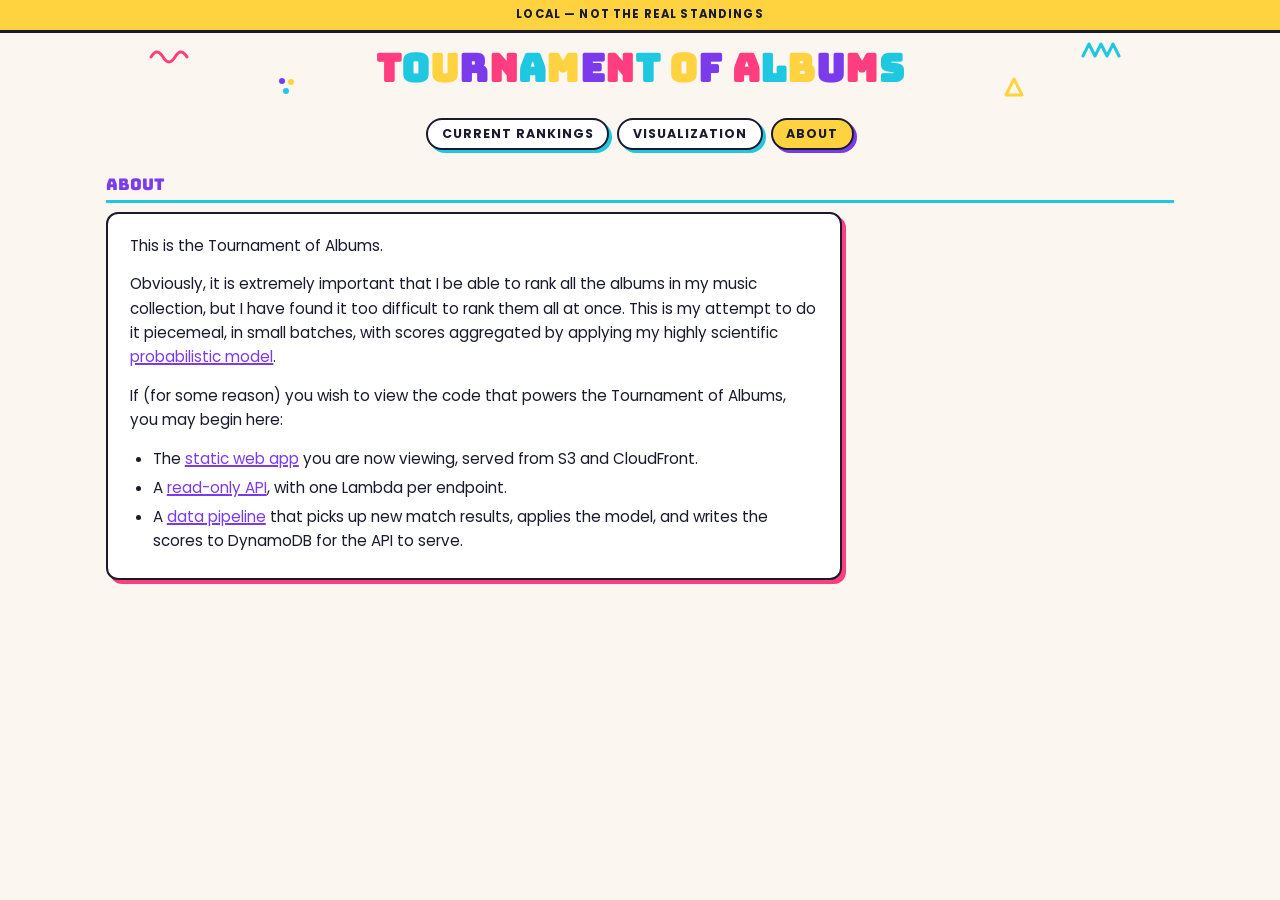
<file: about.html>
<!DOCTYPE html>
<html lang="en">
<head>
  <meta charset="UTF-8">
  <meta name="viewport" content="width=device-width, initial-scale=1.0">
  <title>Tournament of Albums — About</title>
  <link rel="preconnect" href="https://fonts.googleapis.com">
  <link rel="preconnect" href="https://fonts.gstatic.com" crossorigin>
  <link href="https://fonts.googleapis.com/css2?family=Bungee&family=Poppins:wght@400;600;700&display=swap" rel="stylesheet">
  <!-- Root-absolute, not document-relative: this document is served at /about
       (and /about/, where "theme.css" would resolve to /about/theme.css). -->
  <link rel="stylesheet" href="/theme.css">
  <!-- config.js only, no api.js: this page makes no API calls. theme.js reads
       window.TOA_CONFIG for the non-prod banner, so config.js must load first. -->
  <script src="/config.js"></script>
  <script src="/theme.js" defer></script>
  <style>
    /* Tokens, reset, body base, focus, festive header, navigation tabs, and
       .section-label live in the shared theme.css. Page-specific rules only. */
    body { padding-bottom: 4rem; }

    /* Long-form prose, so the panel is capped near a comfortable measure rather
       than filling the 1100px body. */
    #about-panel {
      --panel-accent: var(--pink);
      padding: 1.2rem 1.4rem;
      max-width: 46rem;
    }
    #about-panel p { margin: 0 0 0.9rem; font-size: 0.95rem; line-height: 1.6; }
    #about-panel > :last-child { margin-bottom: 0; }
    .about-placeholder { color: var(--ink-soft); font-style: italic; }

    /* Section headings for the sections this page will grow. Each carries an id,
       so /about#<id> is a working deep link with no routing involved. */
    #about-panel h2 {
      font-family: 'Bungee', sans-serif;
      font-size: 1.05rem;
      color: var(--violet);
      margin: 1.8rem 0 0.7rem;
      padding-bottom: 0.25rem;
      border-bottom: 3px solid var(--cyan);
    }
    #about-panel h2:first-child { margin-top: 0; }
    #about-panel h3 {
      font-size: 0.9rem; font-weight: 700;
      text-transform: uppercase; letter-spacing: 0.06em;
      color: var(--ink-soft);
      margin: 1.3rem 0 0.5rem;
    }
    /* Offset so an #anchor jump doesn't tuck the heading under the fixed
       non-prod banner. */
    #about-panel :target { scroll-margin-top: 3rem; }

    #about-panel ul, #about-panel ol { margin: 0 0 0.9rem; padding-left: 1.4rem; }
    #about-panel li { font-size: 0.95rem; line-height: 1.6; margin-bottom: 0.3rem; }
    #about-panel a { color: var(--violet); text-decoration-thickness: 2px; }
    #about-panel a:hover { color: var(--pink); }
    #about-panel code {
      font-size: 0.88em;
      background: var(--paper);
      border: 1px solid var(--line);
      border-radius: 4px;
      padding: 0.05em 0.3em;
    }
  </style>
</head>
<body>
  <div class="page-header">
    <div class="header-deco"></div>
    <h1>Tournament of Albums</h1>
  </div>

  <main>
    <div class="section-label">About</div>
    <article id="about-panel" class="panel">
      <p>
        This is the Tournament of Albums.
      </p>
      <p>
        Obviously, it is extremely important that I be able to rank all the albums
        in my music collection, but I have found it too difficult to rank them all
        at once. This is my attempt to do it piecemeal, in small batches, with scores
        aggregated by applying my highly scientific
        <a href="https://github.com/tor-gu/toa-lambda-score#mathematical-details">probabilistic model</a>.
      </p>
      <p>
        If (for some reason) you wish to view the code that powers the Tournament of Albums,
        you may begin here:
      </p>
      <ul>
        <li>The <a href="https://github.com/tor-gu/toa-web#readme">static web app</a> you are now viewing, served from S3 and CloudFront.</li>
        <li>A <a href="https://github.com/tor-gu/toa-api#readme">read-only API</a>, with one Lambda per endpoint.</li>
        <li>A <a href="https://github.com/tor-gu/toa-data-pipeline#readme">data pipeline</a> that picks up new match results, applies the model, and writes the scores to DynamoDB for the API to serve.</li>
      </ul>
    </article>
  </main>
</body>
</html>
</file>
<file: theme.css>
/* Tournament of Albums — shared theme (design tokens + festive components).
   Linked by index.html and viz.html; page-specific rules stay inline in each
   page and load after this file so they win the cascade. */

:root {
  --paper: #FBF7F0;
  --surface: #FFFFFF;
  --pink: #FF3D7F;
  --cyan: #1EC8E0;
  --yellow: #FFD23F;
  --violet: #7C3AED;
  --ink: #1A1A2E;
  --ink-soft: #5A5A72;
  --line: rgba(26, 26, 46, 0.1);
}

*, *::before, *::after { box-sizing: border-box; }

body {
  font-family: 'Poppins', system-ui, sans-serif;
  max-width: 1100px;
  margin: 0 auto;
  padding: 0 1rem 3rem;
  color: var(--ink);
  background: var(--paper);
}

:focus-visible { outline: 3px solid var(--violet); outline-offset: 2px; }

/* ── Non-prod environment banner ─────────────────────────────── */
/* Injected by theme.js when window.TOA_CONFIG.environment isn't "prod".
   Fixed and full-bleed because `body` is max-width'd and centred, so a
   statically-positioned child would be boxed in at 1100px. */
.env-banner {
  position: fixed;
  inset: 0 0 auto 0;
  z-index: 50;
  font-family: 'Poppins', sans-serif;
  font-size: 0.72rem; font-weight: 700;
  text-transform: uppercase; letter-spacing: 0.1em;
  text-align: center;
  color: var(--ink);
  background: var(--yellow);
  border-bottom: 3px solid var(--ink);
  padding: 0.4rem 1rem;
}
:root.has-env-banner body { padding-top: 2rem; }

/* ── Festive header ──────────────────────────────────────────── */
.page-header {
  position: relative;
  overflow: hidden;
  text-align: center;
  padding: 1.1rem 1rem 0.9rem;
  margin-bottom: 1rem;
}
.header-deco { position: absolute; inset: 0; pointer-events: none; }
.header-deco svg { position: absolute; }
h1 {
  position: relative;
  font-family: 'Bungee', sans-serif;
  font-size: clamp(1.5rem, 5vw, 2.4rem);
  margin: 0;
  line-height: 1;
  letter-spacing: 0.01em;
}
.title-ch {
  display: inline-block;
  animation: hop 1.6s ease-in-out infinite;
  animation-delay: calc(var(--i) * 0.07s);
}
@keyframes hop {
  0%, 70%, 100% { transform: translateY(0); }
  35%            { transform: translateY(-10px); }
}
@media (prefers-reduced-motion: reduce) { .title-ch { animation: none; } }

/* ── Navigation tabs ─────────────────────────────────────────── */
/* Injected by theme.js immediately after .page-header on every page. */
.tab-nav {
  display: flex;
  flex-wrap: wrap;
  justify-content: center;
  gap: 0.5rem;
  margin: 0 0 1.5rem;
}
.tab-link {
  display: inline-block;
  font-family: 'Poppins', sans-serif;
  font-size: 0.78rem; font-weight: 700;
  text-transform: uppercase; letter-spacing: 0.08em;
  color: var(--ink); text-decoration: none;
  background: var(--surface);
  border: 2px solid var(--ink); border-radius: 20px;
  padding: 0.3rem 0.85rem;
  box-shadow: 3px 3px 0 var(--cyan);
}
.tab-link:hover { color: var(--violet); box-shadow: 3px 3px 0 var(--pink); }
/* The current section reads as "pressed in" against the white pills. No hover
   rule — you are already there. */
.tab-link[aria-current="page"] {
  background: var(--yellow);
  box-shadow: 3px 3px 0 var(--violet);
}

/* ── Panel ───────────────────────────────────────────────────── */
/* The site's signature card, used on several pages. Padding is deliberately
   not set here — every panel wants its own. The accent is a custom property rather than
   a modifier class per colour; Note the fallback -- this is here because an unresolved 
   var() is invalid at computed-value time.
 */
.panel {
  background: var(--surface);
  border: 2px solid var(--ink);
  border-radius: 12px;
  box-shadow: 4px 4px 0 var(--panel-accent, var(--cyan));
}

/* ── Section label ───────────────────────────────────────────── */
.section-label {
  font-family: 'Bungee', sans-serif;
  font-size: 1rem;
  color: var(--violet);
  margin: 0 0 0.6rem;
  padding-bottom: 0.3rem;
  border-bottom: 3px solid var(--cyan);
}
</file>
